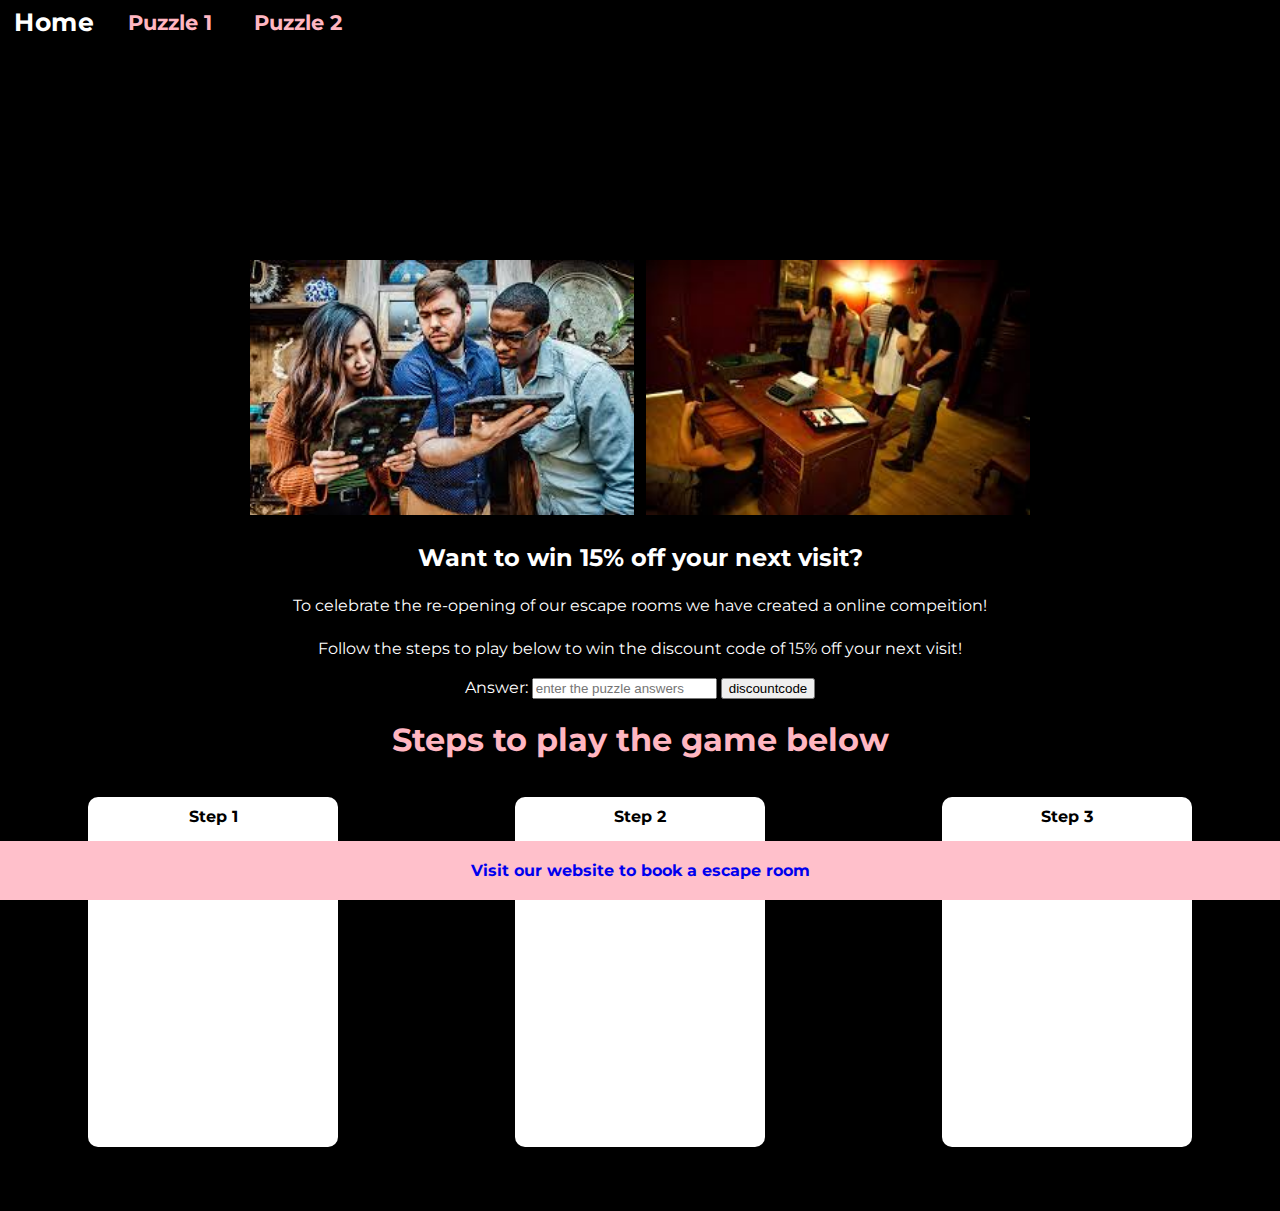
<file: index.html>
<!DOCTYPE html>
<html lang="en" dir="ltr">
<head>
  <meta charset="utf-8">
  <title>Home</title>
  <meta name="viewport" content="width=device-width, initial-scale=1.0">
  <link rel="stylesheet" href="css/styles.css">
</head>
<body>
  <header>
    <div id="menuToggler">&#8801;</div>
    <nav id="menu">
      <a href="index.html">Home</a>
      <a href="puzzle_1.html">Puzzle 1</a>
      <a href="puzzle_2.html">Puzzle 2</a>
    </nav>

    <h1 class="title">The escape room competition</h1>

  </header>
  <main>


    <section>
      <img src="images/solving_clue.jfif" class="index-images" alt="clue_pic">
      <img src="images/group.jfif" class="index-images" alt="group_pic">
    </section>

    <h1 id="praise">
      Well Done you solved all the puzzles! We hope you enjoyed playing and we look forward to seeing you soon
    </h1>


    <h2 class="sub-title">Want to win 15% off your next visit?</h2>

    <p>
      To celebrate the re-opening of our escape rooms we have created a online compeition!
    </p>

    <p>
      Follow the steps to play below to win the discount code of 15% off your next visit! 
    </p>


    <section data-name="discountcode">
      <form id="discountcode">
        <label for="myAnswer">Answer: </label>
        <input id="myAnswer" name="answer" placeholder="enter the puzzle answers" required>
        <input type="submit" value="discountcode">
      </form>
    </section>

    <h1>Steps to play the game below</h1>
    <section class="bars">
      <article class="card">
        <p class="front">
          Step 1
        </p>
        <p class="back">
          Go to <a href="puzzle_1.html">Puzzle 1</a> and solve the first puzzle
        </p>
      </article>

      <article class="card">
        <p class="front">
          Step 2
        </p>
        <p class="back">
          Go to <a href="puzzle_2.html">Puzzle 2</a> and solve the second puzzle
        </p>
      </article>

      <article class="card">
        <p class="front">
          Step 3
        </p>
        <p class="back">
          Enter both puzzle answers together in the answer field on this page. No space in-between the answers and in all caps please
        </p>

      </article>
    </section>

    <p class=card_replacement>Step One: Solve <a href="puzzle_1.html">Puzzle 1</a></p>
    <p class=card_replacement>Step Two: Solve <a href="puzzle_2.html">Puzzle 2</a></p>
    <p class=card_replacement>Step Three: Enter both puzzle answers together in the answer field on this page. No space in-between the answers and in all caps please.</p>

  </main>
  <footer>


    <section class="clue">
      <p>
        <a href="#">  Visit our website to book a escape room</a>
      </p>
      <span>

      </span>
    </section>


  </footer>
  <script src="js/scripts.js"></script>
  <script src="js/answer.js"></script>
</body>
</html>
</file>
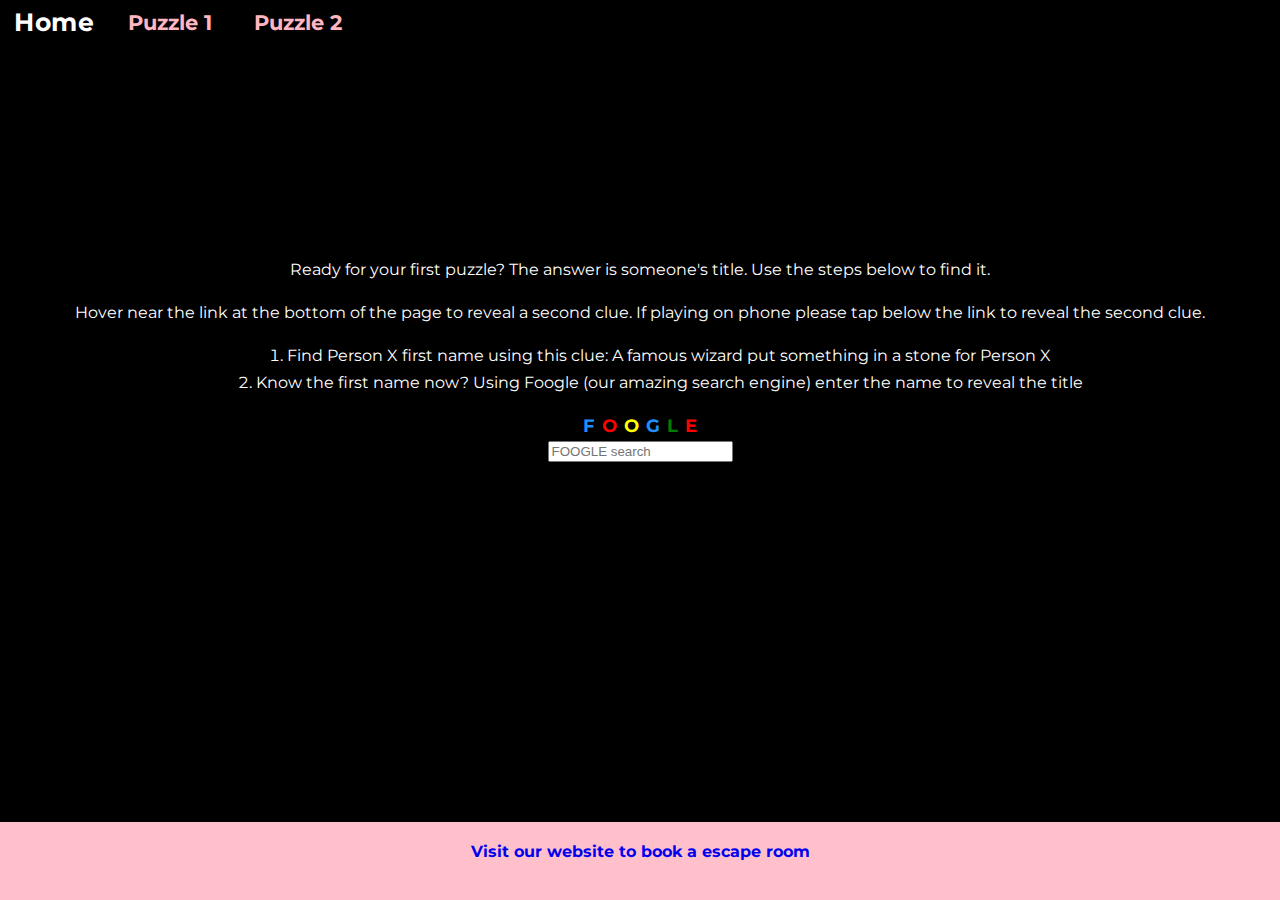
<file: puzzle_1.html>
<!DOCTYPE html>
<html lang="en" dir="ltr">
<head>
	<meta charset="utf-8">
	<meta name="viewport" content="width=device-width, initial-scale=1.0">
	<title>Puzzle 1</title>
	<link rel="stylesheet" href="css/styles.css">
</head>
<body>
	<header>
		<div id="menuToggler">&#8801;</div>
		<nav id="menu">
			<a href="index.html">Home</a>
			<a href="puzzle_1.html">Puzzle 1</a>
			<a href="puzzle_2.html">Puzzle 2</a>
		</nav>

		<h1 class="title">Puzzle 1</h1>

	</header>
	<main>


		<p>
			Ready for your first puzzle? The answer is someone's title. Use the steps below to find it.
		</p>

		<p>
			Hover near the link at the bottom of the page to reveal a second clue. If playing on phone please tap below the link to reveal the second clue.
		</p>

		<ol>
			<li>Find Person X first name using this clue: A famous wizard put something in a stone for Person X</li>
			<li>Know the first name now? Using Foogle (our amazing search engine) enter the name to reveal the title</li>
		</ol>

		<div class="FOOGLE">
			<span>F</span>
			<span>O</span>
			<span>O</span>
			<span>G</span>
			<span>L</span>
			<span>E</span>
		</div>

		<section>
			<input class="search" type="search" id="query" placeholder="FOOGLE search">
			<ul id="results">

			</ul>
		</section>

	</main>
	<footer>


		<section class="clue">
			<p>
				<a href="#">Visit our website to book a escape room</a>
			</p>
			<span>
				Pendragon is your last name
			</span>
		</section>


	</footer>
	<script src="js/data.js"></script>
	<script src="js/search.js"></script>
	<script src="js/scripts.js"></script>


</body>
</html>
</file>
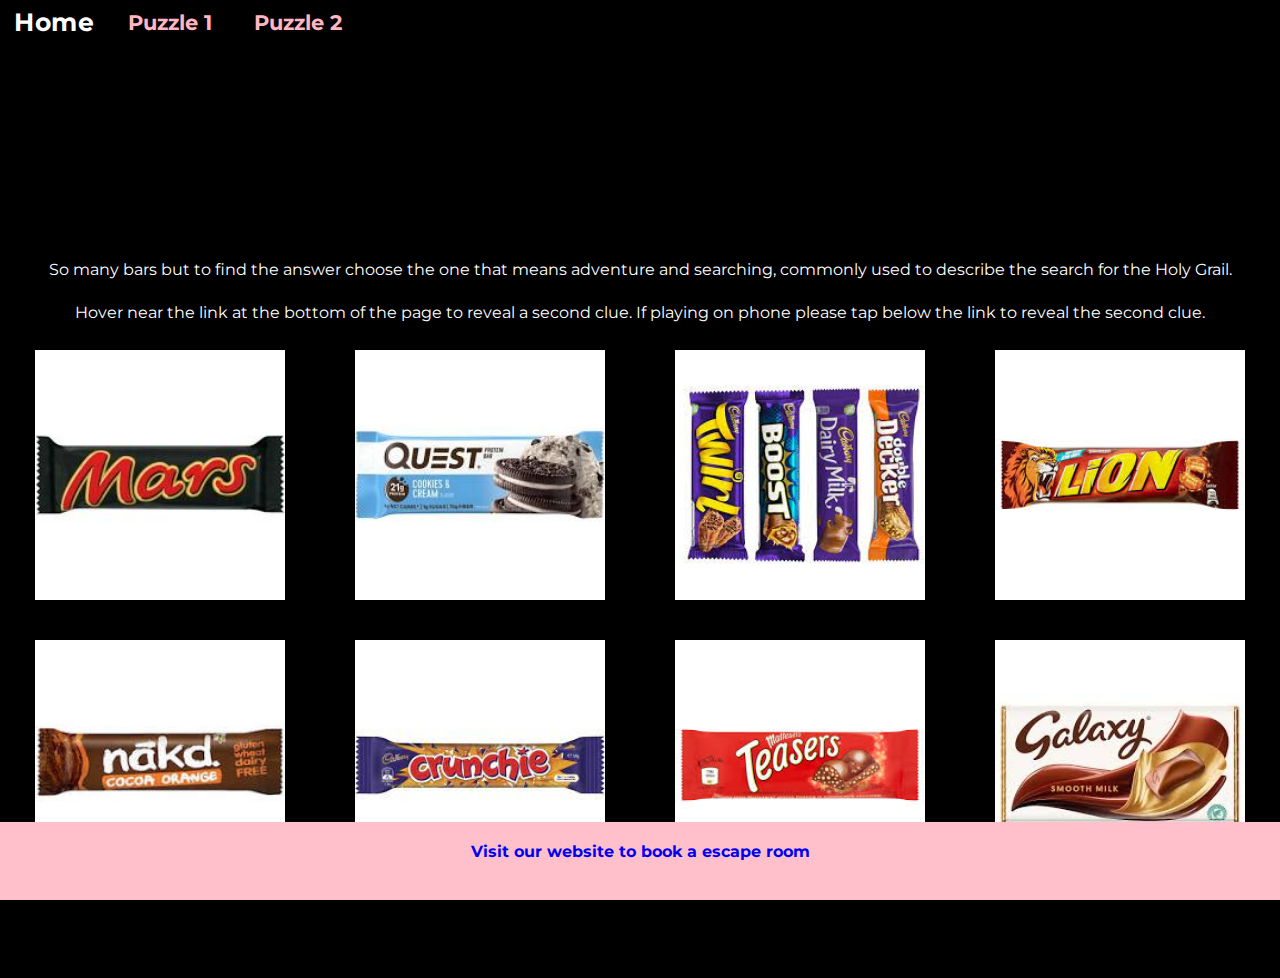
<file: puzzle_2.html>
<!DOCTYPE html>
<html lang="en" dir="ltr">
<head>
  <meta charset="utf-8">
  <title>Home</title>
  <meta name="viewport" content="width=device-width, initial-scale=1.0">
  <link rel="stylesheet" href="css/styles.css">
</head>
<body>
  <header>
    <div id="menuToggler">&#8801;</div>
    <nav id="menu">
      <a href="index.html">Home</a>
      <a href="puzzle_1.html">Puzzle 1</a>
      <a href="puzzle_2.html">Puzzle 2</a>
    </nav>

    <h1 class="title">Puzzle 2</h1>

  </header>
  <main>


    <p>
      So many bars but to find the answer choose the one that means adventure and searching, commonly used to describe the search for the Holy Grail.
    </p>


    <p>
      Hover near the link at the bottom of the page to reveal a second clue. If playing on phone please tap below the link to reveal the second clue.
    </p>


    <section class="bars">
      <img src="images/mars.jfif" alt="mars" class="bar">
      <img src="images/quest.jfif" alt="quest" class="bar">
      <img src="images/cadbury.jfif" alt="cadbury" class="bar">
      <img src="images/lion.jfif"  alt="lion" class="bar">
      <img src="images/naked.jfif" alt="naked" class="bar">
      <img src="images/crunchie.jfif" alt="crunchie" class="bar">
      <img src="images/teaser.jfif" alt="teaser" class="bar">
      <img src="images/galaxy.jfif" alt="galaxy" class="bar">
    </section>


  </main>
  <footer>
    <section class="clue">
      <p>
        <a href="#">  Visit our website to book a escape room</a>
      </p>
      <span>
        High in protein and the cookie monster choice of bar
      </span>
    </section>
  </footer>

  <script src="js/scripts.js"></script>
</body>

</html>
</file>
<file: css/styles.css>
@import url('https://fonts.googleapis.com/css2?family=Montserrat&display=swap');
body{
  font-family:  Montserrat, sans-serif;
  margin: 0;
  background-color: black;
  color: #FFFFFF;

}

main {
  margin-bottom: 10em;
}

html {
  scroll-behavior: smooth;
}

#menuToggler {
  position: fixed;
  top: 0;
  right: 0;
  font-size: 3em;
  text-align: right;
  line-height: 1em;
  padding: 0.5rem 0.5rem;
  color:  #FFB6C1;
  z-index:  6;
}

#menuToggler, nav{
  background-color: rgba(0,0,0, 0.7);
}


nav {
  position: fixed;
  width: 100vw;
  height: 100%;
  top: 0;
  display: flex;
  flex-direction: column;
  opacity: 0;
  transform: translateX(-100vw);
  transition: 0.4s;
  z-index: 5;

}

nav.open {
  opacity: 1;
  transform: none;


}

nav a {
  font-size:  2em;
  text-decoration: none;
  padding: 0.5em 1em;
  color:  #FFB6C1;
  text-align: center;
}

nav a:hover {
  color: white;
  transform: scale(1.2);
}

h1 {
  text-align:center;
  color: #FFB6C1;;
}

section {
  text-align: center;
}

#praise {
  display: None;
  justify-content: center;
  padding: 0.25em 0.25em 0.25em 0.25em;
  color: #FA8072;
  text-align: center;

}

p {
  text-align: center;
  padding: 0.25em;
}

a {
  padding: 0.1em;
  font-weight: bold;
  text-decoration: none;

}

ul, li {

  padding: 0.25em;
  text-align: center;
  list-style-position: inside;

}



.index-images{
  width: 30vw;
  padding: 0.25em;
}

.title {
  animation-name: db_title;
  animation-duration:  6s;
  animation-iteration-count: infinite;
  padding: 2em 0em;
  text-align: center;
  color: black;
  position: static;
  overflow: auto;
}

.sub-title {
  text-align: center;
}

.bars {
  display: grid;
  grid-template-columns: auto;
  grid-column-gap: 0rem;
  grid-row-gap: 1.5rem;
}

.card {
  display: none;
}

.card_replacement {
  display: flex;
  justify-content: center;
}

.card_replacement a {
  color: pink;
  text-decoration: none;
  padding-left:0.2em;
}

.FOOGLE {
  display: flex;
  justify-content: center;
}

.FOOGLE span {
  text-transform: uppercase;
  font-weight: bold;
  padding: 0.2em;
  font-size: large;

}

span:nth-child(1) {
  color: #1E90FF;
}
span:nth-child(2)
{
  color: red;
}
span:nth-child(3)
{
  color: yellow;
}
span:nth-child(4)
{
  color: #1E90FF;
}
span:nth-child(5)
{
  color: green;
}
span:nth-child(6)
{
  color: red;
}

.clue {
  position: fixed;
  bottom: 0;
  width: 100%;
  background-color: pink;
  z-index: 4;
}

.clue span{
  opacity:0;
  transition: 0.5s;
}

.clue:hover span  {
  color: black;
  opacity: 1;
}

.bar {
  position: relative;
  width: 250px;
  height: 250px;
  justify-self: center;
  padding: 0.5em;
}

.bars img {
  width: 100%;
  min-height: 200px;
  object-fit: contain;
}

@keyframes db_title {
  0%   {background-color:#F5F5F5;}
  25%  {background-color:#FA8072;}
  50%  {background-color:#DDA0DD;}
  75%  {background-color:#800080;}
  100% {background-color:#6A5ACD;}
}



@media screen and (min-width: 500px) {

  #menuToggler {
    display: none;
  }

  nav {
    display: flex;
    flex-direction: row;
    opacity: 1;
    transform: none;
    height: auto;
    position: static;
    width: auto;
  }

  nav a {
    font-size: 1.3em;
  }

  main {
    margin-bottom: 5em;
  }

  .card {
    display: flex;
    position: relative;
    width: 250px;
    min-width: 10vw;
    height: 350px;
    justify-self: center;
  }

  .card .front, .card .back {
    border-radius: 10px;
    background-color: white;
    color: black;
    object-fit: contain;
    position: absolute;
    padding: 10px;
    width: 100%;
    height: 100%;
    box-sizing: border-box;
    transition: transform 0.6s;
    backface-visibility: hidden;
    font-weight: bold;
  }

  .card .front, .card:hover .back {
    transform: rotateY(0deg);
    z-index: 2;
  }

  .card .back, .card:hover .front {
    transform: rotateY(180deg);
    z-index: 1;
  }

  .card:hover .front, .card:hover .back {
    transition-delay: 0.1s;
  }

  .card_replacement {
    display: None;
    justify-content: center;
  }


  .bars {
    display: grid;
    grid-template-columns: repeat(auto-fit, minmax(auto, 270px));
    grid-column-gap: 0rem;
    justify-content: space-around;

  }

}
</file>
